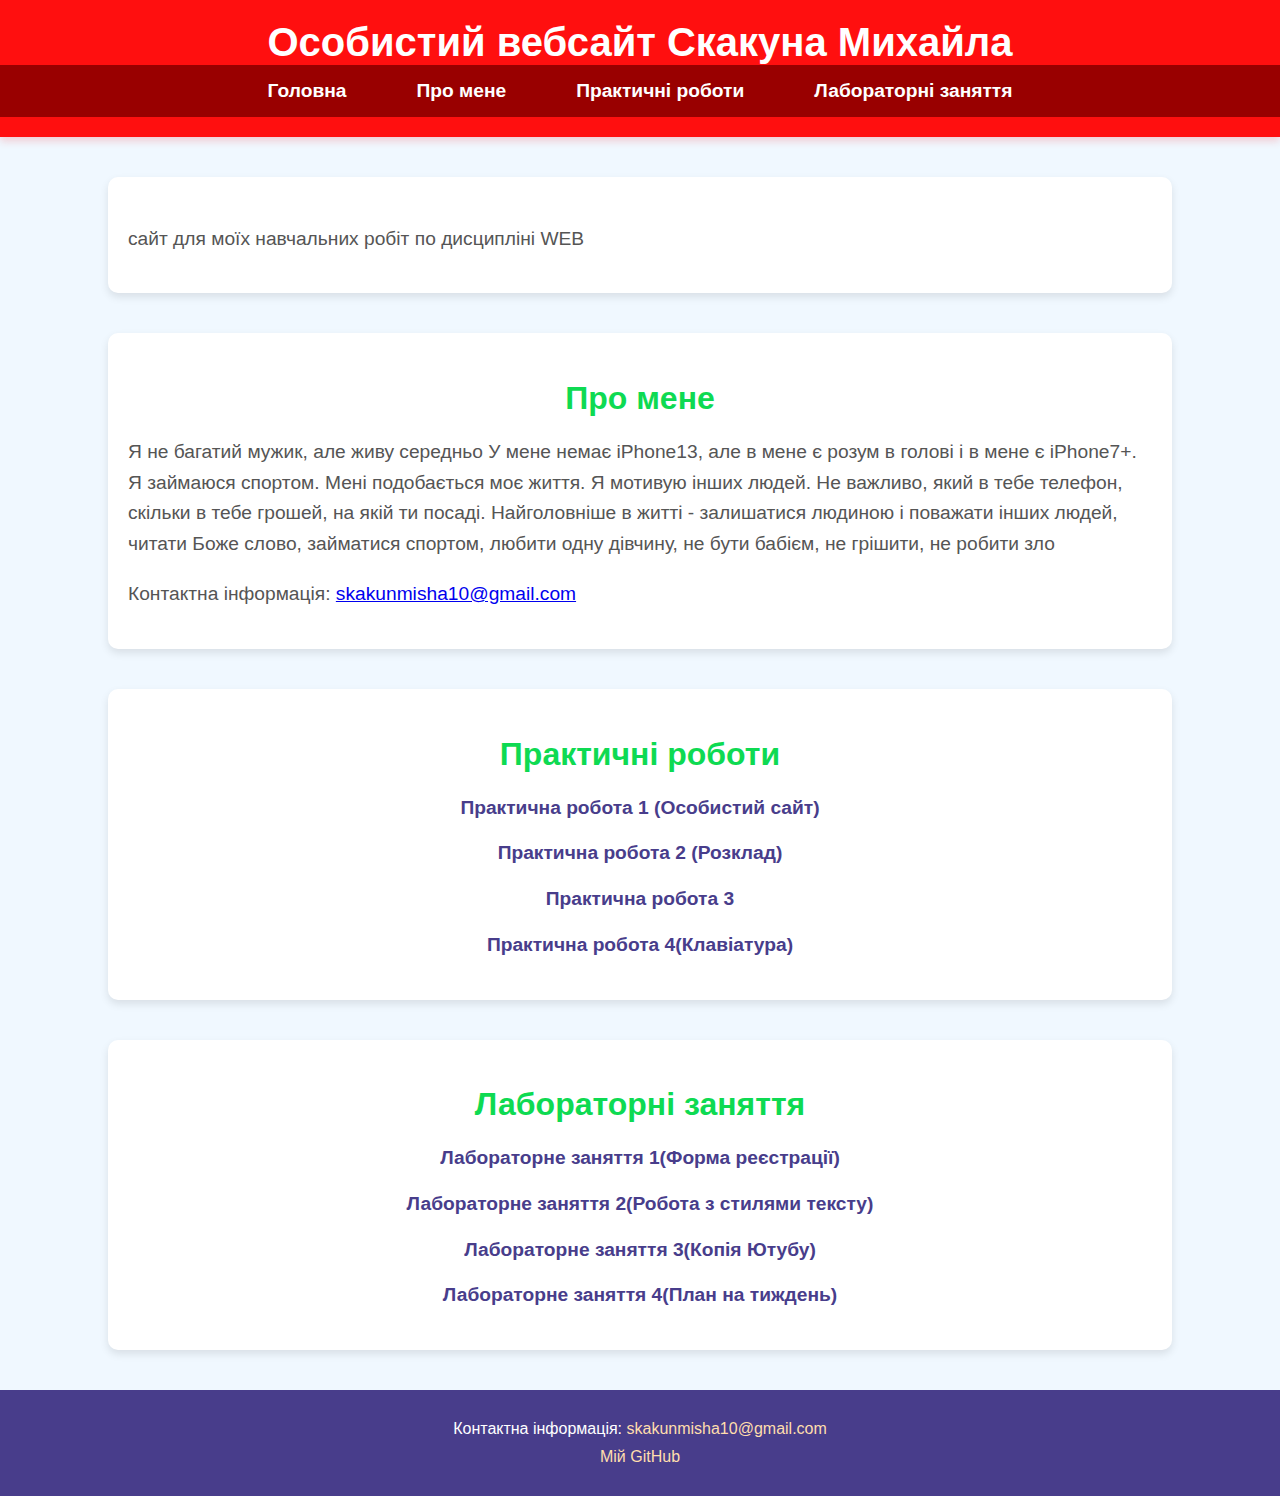
<file: index.html>
<!DOCTYPE html>
<html lang="uk">
<head>
    <meta charset="UTF-8">
    <meta name="viewport" content="width=device-width, initial-scale=1.0">
    <title>Скакун Михайло ТЦР23</title>
    <link rel="stylesheet" href="style.css">
</head>
<body>
    <header>
        <h1>Особистий вебсайт Скакуна Михайла
        </h1>
        <nav>
            <ul>
                <li><a href="#home">Головна</a></li>
                <li><a href="#about">Про мене</a></li>
                <li><a href="#practical">Практичні роботи</a></li>
                <li><a href="#lab">Лабораторні заняття</a></li>
            </ul>
        </nav>
    </header>

    <section id="home">
        <h2></h2>
        <p>сайт для моїх навчальних робіт по дисципліні WEB</p>
    </section>

    <section id="about">
        <h2>Про мене</h2>
        <p>Я не багатий мужик, але живу середньо У мене немає iPhone13, але в мене є розум в голові і в мене є iPhone7+. Я займаюся спортом. Мені подобається моє життя. Я мотивую інших людей. Не важливо, який в тебе телефон, скільки в тебе грошей, на якій ти посаді. Найголовніше в житті - залишатися людиною і поважати інших людей, читати Боже слово, займатися спортом, любити одну дівчину, не бути бабієм, не грішити, не робити зло</p>
        <p>Контактна інформація: <a href="mailto:skakunmisha10@gmail.com">skakunmisha10@gmail.com</a></p>
    </section>

    <section id="practical">
        <h2>Практичні роботи</h2>
        <ul>
            <li><a href="index.html">Практична робота 1 (Особистий сайт)</a></li>
            <li><a href="PZ2.html">Практична робота 2 (Розклад)</a></li>
            <li><a href="practical3.html">Практична робота 3</a></li>
            <li><a href="PZ4.html">Практична робота 4(Клавіатура)</a></li>
        </ul>
    </section>

    <section id="lab">
        <h2>Лабораторні заняття</h2>
        <ul>
            <li><a href="LB1.html">Лабораторне заняття 1(Форма реєстрації)</a></li>
            <li><a href="LB2.html">Лабораторне заняття 2(Робота з стилями тексту)</a></li>
            <li><a href="LB3.html">Лабораторне заняття 3(Копія Ютубу)</a></li>
            <li><a href="LB4.html">Лабораторне заняття 4(План на тиждень)</a></li>
        </ul>
    </section>

    <footer>
        <p>Контактна інформація: <a href="mailto:skakunmisha10@gmail.com">skakunmisha10@gmail.com</a></p>
        <p><a href="https://github.com/TimeDustik" target="_blank">Мій GitHub</a></p>
    </footer>
</body>
</html>
</file>
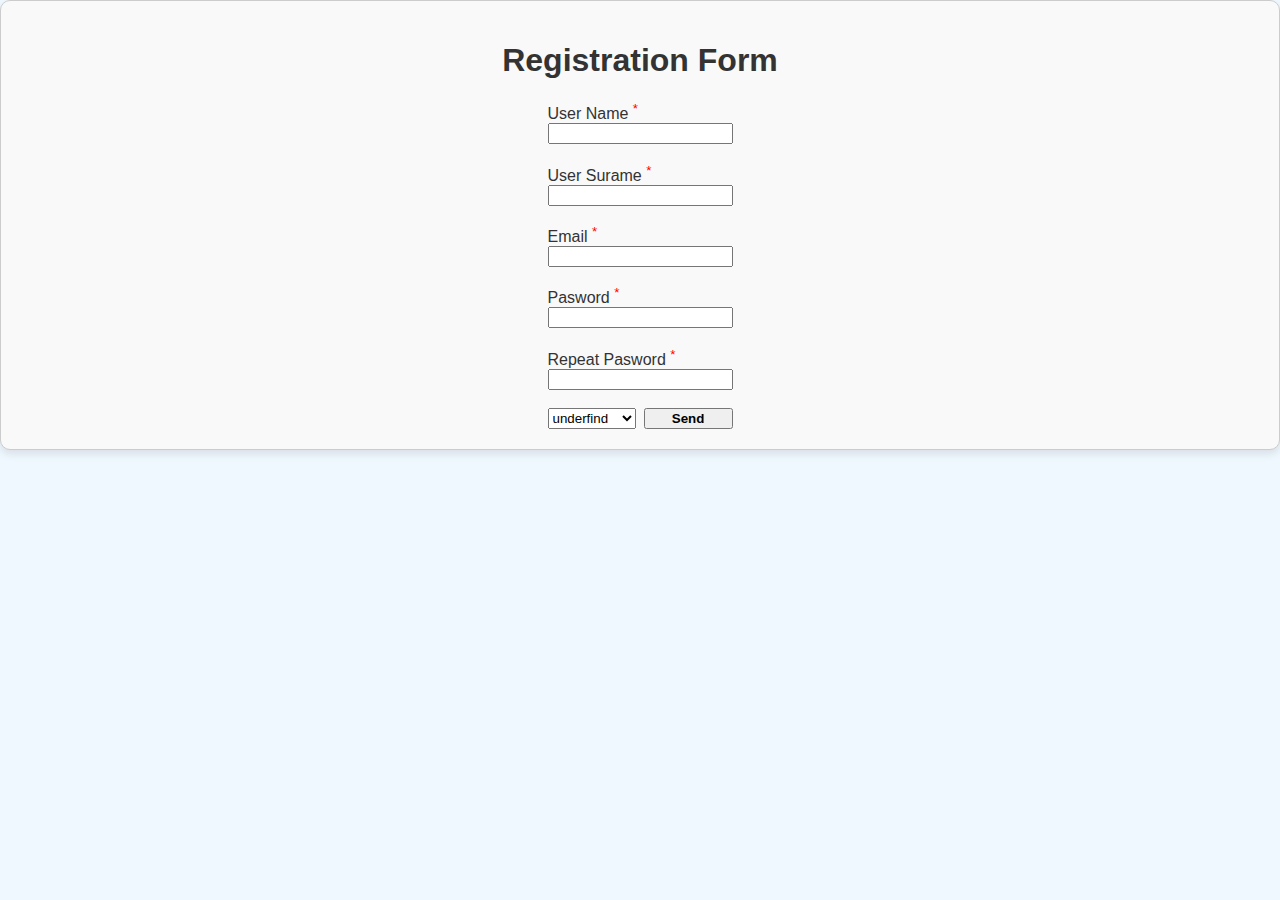
<file: LB1.html>
<!DOCTYPE html>
<html lang="en">
<head>
    <meta charset="UTF-8">
    <meta name="viewport" content="width=device-width, initial-scale=1.0">
    <title>Лабораторна 1</title>
    <link rel="stylesheet" href="style.css">
</head>
<body>
    <div class="registration-form">
        <h1>Registration Form</h1>
        <form action="https://webhook.site">

            <label for="inputName">User Name <sup style="color: red;">*</sup></label> <br>
            <input type="text" name="inputName" id="inputName" required>
            <br><br>
            <label for="inputSurname">User Surame <sup style="color: red;">*</sup></label><br>
            <input type="text" name="inputSurame" id="inputSurname" required>
            <br><br>
            <label for="inputEmail">Email <sup style="color: red;">*</sup></label><br>
            <input type="email" name="inputEmail" id="inputEmail" required>
            <br><br>

            <label for="pwd">Pasword <sup style="color: red;">*</sup></label><br>
            <input type="password" name="pwd" id="inputPwd" required>
            <br><br>
            <label for="rpwd">Repeat Pasword <sup style="color: red;">*</sup></label><br>
            <input type="password" name="rpwd" id="rpwd" required>
            <br><br>

            <div class="downPart">
                <select name="gender" id="genderSelect">
                    <option value="underfind">underfind</option>
                    <option value="male">male</option>
                    <option value="female">female</option>
                </select>
    
                <button type="submit"><b>Send</b></button>
            </div>
            
        </form>

    </div>
</body>
</html>
</file>
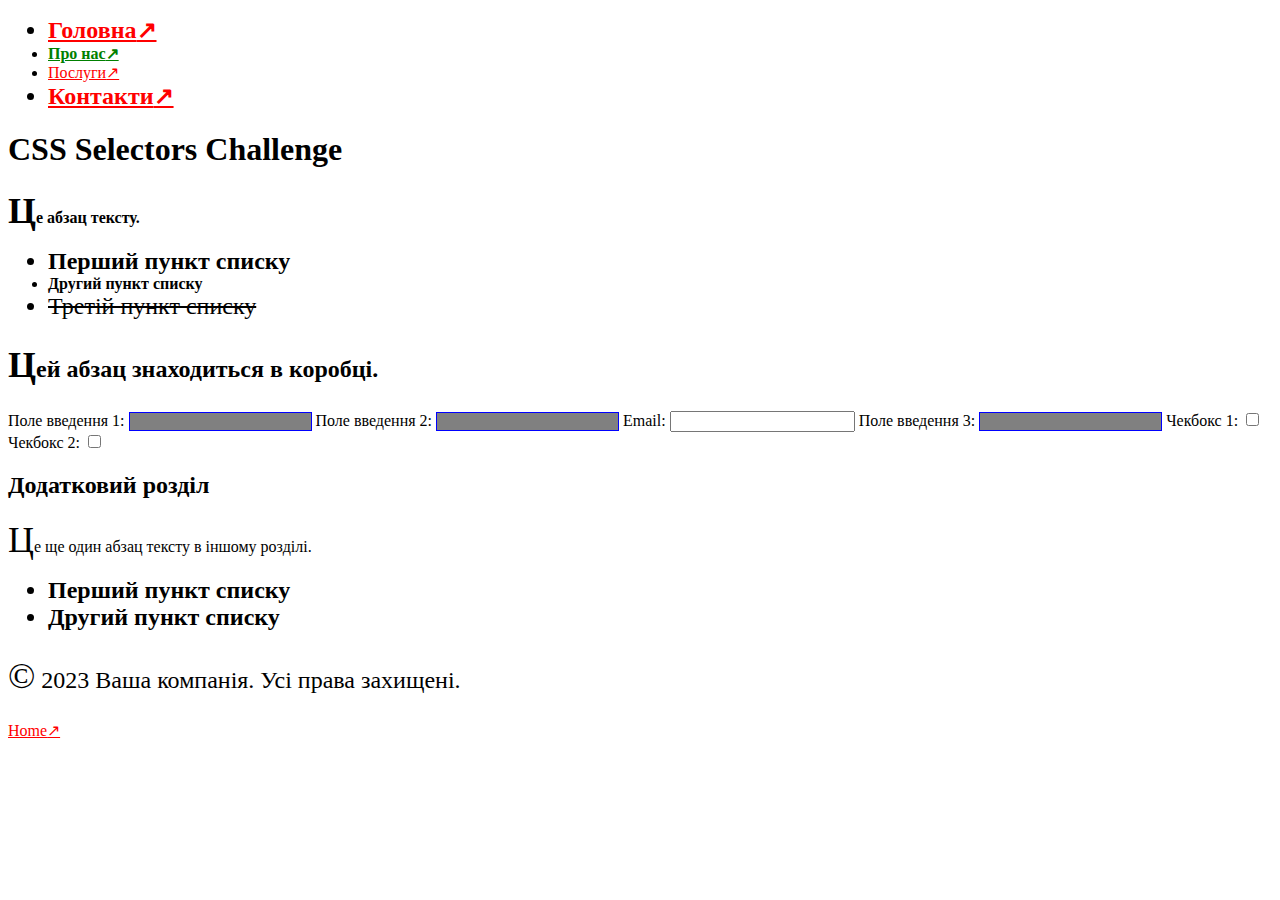
<file: LB2.html>
<!DOCTYPE html>
<html lang="en">
<head>
    <meta charset="UTF-8">
    <meta name="viewport" content="width=device-width, initial-scale=1.0">
    <link rel="stylesheet" href="lab2.css">
    <title>Лабораторна 2</title>
</head>
<body>
    <header>
        <nav>
            <ul>
                <li><a href="#">Головна</a></li>
                <li><a href="https://example.com">Про нас</a></li>
                <li><a href="#">Послуги</a></li>
                <li><a href="http://notrealsite.ua">Контакти</a></li>
            </ul>
        </nav>
    </header>
    <div class="container">
        <h1>CSS Selectors Challenge</h1>
        <p>Це абзац тексту.</p>
        <ul>
            <li>Перший пункт списку</li>
            <li class="special">Другий пункт списку</li>
            <li>Третій пункт списку</li>
        </ul>
        <div class="box">
            <p>Цей абзац знаходиться в коробці.</p>
        </div>
        <form>
            <label for="input1">Поле введення 1:</label>
            <input type="text" id="input1">
            <label for="input2">Поле введення 2:</label>
            <input type="text" id="input2" disabled>
            <label for="email1">Email:</label>
            <input type="email" id="email1">
            <label for="input3">Поле введення 3:</label>
            <input type="text" id="input3">
            <label for="check1">Чекбокс 1:</label>
            <input type="checkbox" id="check1">
            <label for="check2">Чекбокс 2:</label>
            <input type="checkbox" id="check2">
        </form>
    </div>
    <section>
        <h2>Додатковий розділ</h2>
        <p>Це ще один абзац тексту в іншому розділі.</p>
        <ul>
            <li>Перший пункт списку</li>
            <li>Другий пункт списку</li>
        </ul>
    </section>
    <footer>
        <p>&copy; 2023 Ваша компанія. Усі права захищені.</p>
        <a href="#">Home</a>
    </footer>
</body>
</html>
</file>
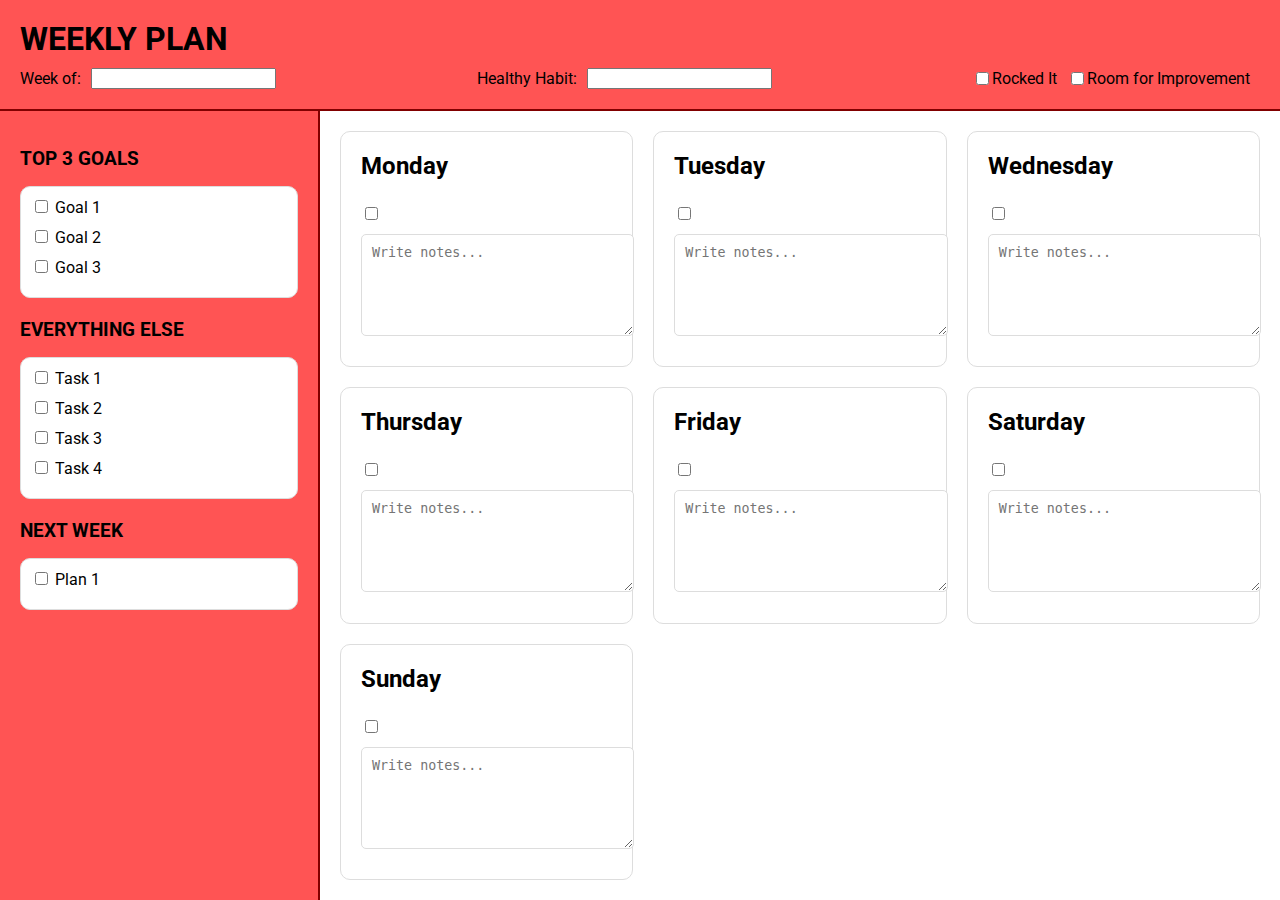
<file: LB4.html>
<!DOCTYPE html>
<html lang="en">
<head>
    <meta charset="UTF-8">
    <meta name="viewport" content="width=device-width, initial-scale=1.0">
    <title>Weekly Planner</title>
    <link rel="stylesheet" href="LB4.css">
    <link href="https://fonts.googleapis.com/css2?family=Roboto:wght@400;700&display=swap" rel="stylesheet">
</head>
<body>
    <div class="container">
        <!-- Header Section -->
        <header>
            <h1>WEEKLY PLAN</h1>
            <div class="header-info">
                <div>
                    <label for="week-of">Week of:</label>
                    <input type="text" id="week-of">
                </div>
                <div>
                    <label for="habit">Healthy Habit:</label>
                    <input type="text" id="habit">
                </div>
                <div>
                    <input type="checkbox" id="rocked-it">
                    <label for="rocked-it">Rocked It</label>
                    <input type="checkbox" id="improvement">
                    <label for="improvement">Room for Improvement</label>
                </div>
            </div>
        </header>
        <!-- Main Content -->
        <div class="content">
            <!-- Left Sidebar for Goals and Tasks -->
            <aside>
                <h2>TOP 3 GOALS</h2>
                <ul>
                    <li><input type="checkbox"> Goal 1</li>
                    <li><input type="checkbox"> Goal 2</li>
                    <li><input type="checkbox"> Goal 3</li>
                </ul>
                <h2>EVERYTHING ELSE</h2>
                <ul>
                    <li><input type="checkbox"> Task 1</li>
                    <li><input type="checkbox"> Task 2</li>
                    <li><input type="checkbox"> Task 3</li>
                    <li><input type="checkbox"> Task 4</li>
                </ul>
                <h2>NEXT WEEK</h2>
                <ul>
                    <li><input type="checkbox"> Plan 1</li>
                </ul>
            </aside>
            <!-- Grid for Days of the Week -->
            <section class="planner-grid">
                <div class="day">
                    <h3>Monday</h3>
                    <input type="checkbox">
                    <textarea placeholder="Write notes..."></textarea>
                </div>
                <div class="day">
                    <h3>Tuesday</h3>
                    <input type="checkbox">
                    <textarea placeholder="Write notes..."></textarea>
                </div>
                <div class="day">
                    <h3>Wednesday</h3>
                    <input type="checkbox">
                    <textarea placeholder="Write notes..."></textarea>
                </div>
                <div class="day">
                    <h3>Thursday</h3>
                    <input type="checkbox">
                    <textarea placeholder="Write notes..."></textarea>
                </div>
                <div class="day">
                    <h3>Friday</h3>
                    <input type="checkbox">
                    <textarea placeholder="Write notes..."></textarea>
                </div>
                <div class="day">
                    <h3>Saturday</h3>
                    <input type="checkbox">
                    <textarea placeholder="Write notes..."></textarea>
                </div>
                <div class="day">
                    <h3>Sunday</h3>
                    <input type="checkbox">
                    <textarea placeholder="Write notes..."></textarea>
                </div>
            </section>
        </div>
    </div>
</body>
</html>
</file>
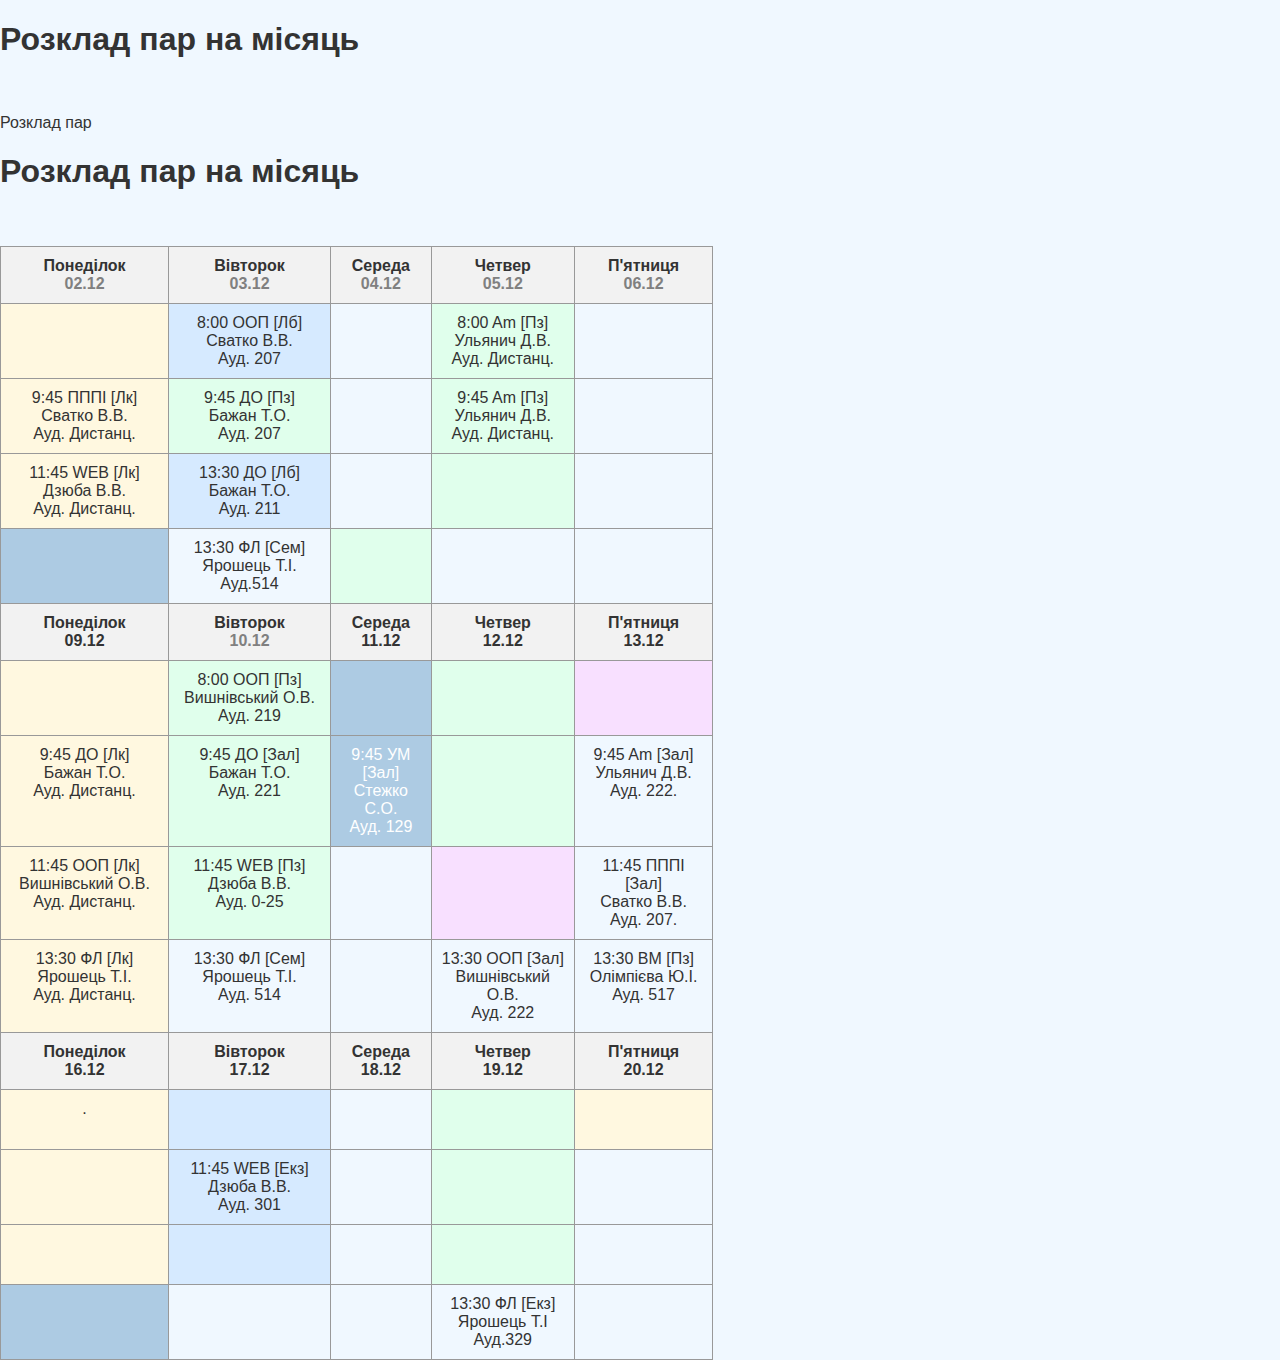
<file: PZ2.html>
<!DOCTYPE html>
<html lang="uk">
<head>
    <meta charset="UTF-8">
    <meta name="viewport" content="width=device-width, initial-scale=1.0">
    <title>Практична 2</title>
    <link rel="stylesheet" href="style.css">
</head>
<body>

<h1>Розклад пар на місяць</h1>

<p>&nbsp;</p>
<p>Розклад пар</p>
<h1>Розклад пар на місяць</h1>
<p>&nbsp;</p>
<table style="width: 713.297px;">
<thead>
<tr style="height: 26px;">
<th style="height: 26px; width: 155px;">Понеділок<br /><span class="day-number">02.12</span></th>
<th style="height: 26px; width: 148px;">Вівторок<br /><span class="day-number">03.12</span></th>
<th style="height: 26px; width: 83px;">Середа<br /><span class="day-number">04.12</span></th>
<th style="height: 26px; width: 106px;">Четвер<br /><span class="day-number">05.12</span></th>
<th style="height: 26px; width: 124px;">П'ятниця<br /><span class="day-number">06.12</span></th>
</tr>
</thead>
<tbody><!-- Перший тиждень -->
<tr style="height: 39.4688px;">
<td class="subject-yellow" style="height: 39.4688px; width: 155px;">&nbsp;</td>
<td class="subject-blue" style="height: 39.4688px; width: 148px;">8:00 ООП [Лб]<br />Сватко В.В.<br />Ауд. 207</td>
<td style="height: 39.4688px; width: 83px;">&nbsp;</td>
<td class="subject-green" style="height: 39.4688px; width: 106px;">8:00 Am [Пз]<br />Ульянич Д.В.<br />Ауд. Дистанц.</td>
<td style="width: 124px;">&nbsp;</td>
</tr>
<tr style="height: 39px;">
<td class="subject-yellow" style="height: 39px; width: 155px;">9:45 ПППІ [Лк]<br />Сватко В.В.<br />Ауд. Дистанц.</td>
<td class="subject-green" style="height: 39px; width: 148px;">9:45 ДО [Пз]<br />Бажан Т.О.<br />Ауд. 207</td>
<td style="height: 39px; width: 83px;">&nbsp;</td>
<td class="subject-green" style="height: 39px; width: 106px;">9:45 Am [Пз]<br />Ульянич Д.В.<br />Ауд. Дистанц.</td>
<td style="height: 39px; width: 124px;">&nbsp;</td>
</tr>
<tr style="height: 39px;">
<td class="subject-yellow" style="height: 39px; width: 155px;">11:45 WEB [Лк]<br />Дзюба В.В.<br />Ауд. Дистанц.</td>
<td class="subject-blue" style="height: 39px; width: 148px;">13:30 ДО [Лб]<br />Бажан Т.О.<br />Ауд. 211</td>
<td style="height: 39px; width: 83px;">&nbsp;</td>
<td class="subject-green" style="height: 39px; width: 106px;">&nbsp;</td>
<td style="height: 39px; width: 124px;">&nbsp;</td>
</tr>
<tr style="height: 13px;">
<td class="subject-dark-blue" style="height: 13px; width: 155px;">&nbsp;</td>
<td style="height: 13px; width: 148px;">13:30 ФЛ [Сем]<br />Ярошець Т.І.<br />Ауд.514</td>
<td class="subject-green" style="height: 39px; width: 83px;">&nbsp;</td>
<td style="height: 13px; width: 106px;">&nbsp;</td>
<td style="height: 13px; width: 124px;">&nbsp;</td>
</tr>
<!-- Другий тиждень -->
<tr style="height: 26px;">
<th style="height: 26px; width: 155px;">Понеділок<br />09.12</th>
<th style="height: 26px; width: 148px;">Вівторок<br /><span class="day-number">10.12</span></th>
<th style="height: 26px; width: 83px;">Середа<br />11.12</th>
<th style="height: 26px; width: 106px;">Четвер<br />12.12</th>
<th style="height: 26px; width: 124px;">П'ятниця<br />13.12</th>
</tr>
<tr style="height: 39px;">
<td class="subject-yellow" style="height: 39px; width: 155px;">&nbsp;</td>
<td class="subject-green" style="height: 39px; width: 148px;">8:00&nbsp;ООП [Пз]<br />Вишнівський О.В.<br />Ауд. 219</td>
<td class="subject-dark-blue" style="height: 39px; width: 83px;">&nbsp;</td>
<td class="subject-green" style="height: 39px; width: 106px;">&nbsp;</td>
<td class="subject-purple" style="height: 39px; width: 124px;">&nbsp;</td>
</tr>
<tr style="height: 39px;">
<td class="subject-yellow" style="height: 39px; width: 155px;">9:45 ДО [Лк]<br />Бажан Т.О.<br />Ауд. Дистанц.</td>
<td class="subject-green" style="height: 39px; width: 148px;">9:45&nbsp;ДО [Зал]<br />Бажан Т.О.<br />Ауд. 221</td>
<td class="subject-dark-blue" style="height: 39px; width: 83px;">9:45 УМ [Зал]<br />Стежко С.О.<br />Ауд. 129</td>
<td class="subject-green" style="height: 39px; width: 106px;">&nbsp;</td>
<td style="height: 39px; width: 124px;">9:45 Am [Зал]<br />Ульянич Д.В.<br />Ауд. 222.</td>
</tr>
<tr style="height: 39px;">
<td class="subject-yellow" style="height: 39px; width: 155px;">11:45 ООП [Лк]<br />Вишнівський О.В.<br />Ауд. Дистанц.</td>
<td class="subject-green" style="height: 39px; width: 148px;">11:45 WEB&nbsp;[Пз]<br />Дзюба В.В.<br />Ауд. 0-25</td>
<td style="height: 39px; width: 83px;">&nbsp;</td>
<td class="subject-purple" style="height: 39px; width: 106px;">&nbsp;</td>
<td style="height: 39px; width: 124px;">11:45 ПППІ [Зал]<br />Сватко В.В.<br />Ауд. 207.</td>
</tr>
<tr style="height: 39px;">
<td class="subject-yellow" style="height: 39px; width: 155px;">13:30 ФЛ [Лк]<br />Ярошець Т.І.<br />Ауд. Дистанц.</td>
<td style="height: 39px; width: 148px;">13:30 ФЛ [Сем]<br />Ярошець Т.І.<br />Ауд.&nbsp;514</td>
<td style="height: 39px; width: 83px;">&nbsp;</td>
<td style="height: 39px; width: 106px;">13:30&nbsp;ООП&nbsp;[Зал]<br />Вишнівський О.В.<br />Ауд. 222</td>
<td style="height: 39px; width: 124px;">13:30 ВМ [Пз]<br />Олімпієва Ю.І.<br />Ауд. 517</td>
</tr>
<!-- Третій тиждень -->
<tr style="height: 26px;">
<th style="height: 26px; width: 155px;">Понеділок<br />16.12</th>
<th style="height: 26px; width: 148px;">Вівторок<br />17.12</th>
<th style="height: 26px; width: 83px;">Середа<br />18.12</th>
<th style="height: 26px; width: 106px;">Четвер<br />19.12</th>
<th style="height: 26px; width: 124px;">П'ятниця<br />20.12</th>
</tr>
<tr style="height: 39px;">
<td class="subject-yellow" style="height: 39px; width: 155px;">.</td>
<td class="subject-blue" style="height: 39px; width: 148px;">&nbsp;</td>
<td style="height: 39px; width: 83px;">&nbsp;</td>
<td class="subject-green" style="height: 39px; width: 106px;"><br /><br /></td>
<td class="subject-yellow" style="height: 39px; width: 124px;">&nbsp;</td>
</tr>
<tr style="height: 39px;">
<td class="subject-yellow" style="height: 39px; width: 155px;">&nbsp;</td>
<td class="subject-blue" style="height: 39px; width: 148px;">11:45 WEB&nbsp;[Екз]<br />Дзюба В.В.<br />Ауд. 301</td>
<td style="height: 39px; width: 83px;">&nbsp;</td>
<td class="subject-green" style="height: 39px; width: 106px;">&nbsp;</td>
<td style="height: 39px; width: 124px;">&nbsp;</td>
</tr>
<tr style="height: 39px;">
<td class="subject-yellow" style="height: 39px; width: 155px;">&nbsp;</td>
<td class="subject-blue" style="height: 39px; width: 148px;">&nbsp;</td>
<td style="height: 39px; width: 83px;">&nbsp;</td>
<td class="subject-green" style="height: 39px; width: 106px;">&nbsp;</td>
<td style="height: 39px; width: 124px;">&nbsp;</td>
</tr>
<tr style="height: 39px;">
<td class="subject-dark-blue" style="height: 39px; width: 155px;">&nbsp;</td>
<td style="height: 39px; width: 148px;">&nbsp;</td>
<td style="height: 39px; width: 83px;">&nbsp;</td>
<td style="height: 39px; width: 106px;">13:30 ФЛ [Екз]<br />Ярошець Т.І<br />Ауд.329</td>
<td style="height: 39px; width: 124px;">&nbsp;</td>
</tr>
</tbody>
</table>

</body>
</html>
</file>
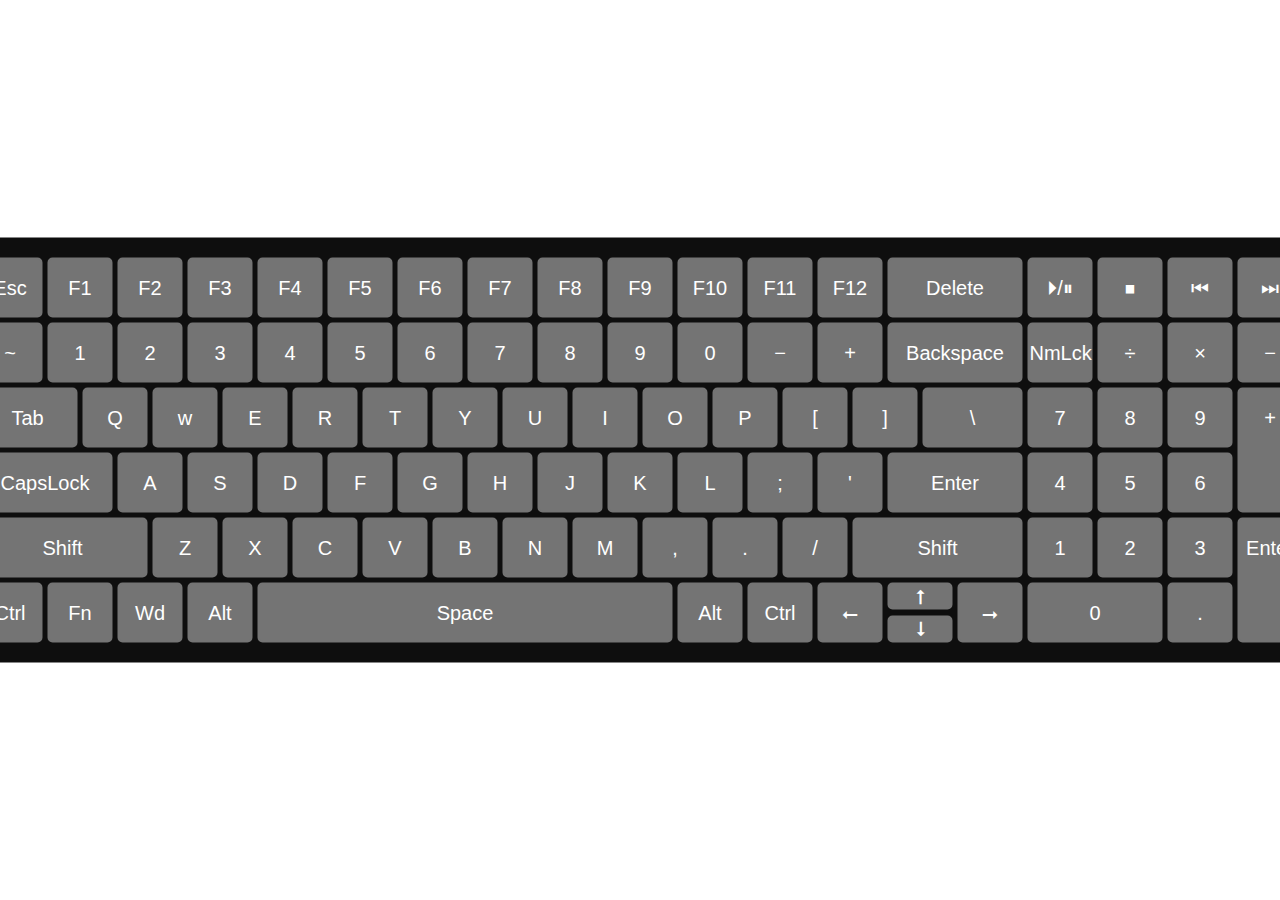
<file: PZ4.html>
<!DOCTYPE html>
<html lang="en">
<head>
    <meta charset="UTF-8">
    <meta name="viewport" content="width=device-width, initial-scale=1.0">
    <link rel="stylesheet" href="keyboard.css">
    <title>Практична 4</title>
</head>
<body>
    <div class="keyboard-base">
        <div class="key">Esc</div>
        <div class="key">F1</div>
        <div class="key">F2</div>
        <div class="key">F3</div>
        <div class="key">F4</div>
        <div class="key">F5</div>
        <div class="key">F6</div>
        <div class="key">F7</div>
        <div class="key">F8</div>
        <div class="key">F9</div>
        <div class="key">F10</div>
        <div class="key">F11</div>
        <div class="key">F12</div>
        <div class="key delete">Delete</div>
        <div class="key">⏵/⏸</div>
        <div class="key">⏹</div>
        <div class="key">⏮</div>
        <div class="key">⏭</div>
        <div class="key">~</div>
        <div class="key">1</div>
        <div class="key">2</div>
        <div class="key">3</div>
        <div class="key">4</div>
        <div class="key">5</div>
        <div class="key">6</div>
        <div class="key">7</div>
        <div class="key">8</div>
        <div class="key">9</div>
        <div class="key">0</div>
        <div class="key">−</div>
        <div class="key">+</div>
        <div class="key backspace">Backspace</div>
        <div class="key">NmLck</div>
        <div class="key">÷</div>
        <div class="key">×</div>
        <div class="key">−</div>
        <div class="key tab">Tab</div>
        <div class="key">Q</div>
        <div class="key">w</div>
        <div class="key">E</div>
        <div class="key">R</div>
        <div class="key">T</div>
        <div class="key">Y</div>
        <div class="key">U</div>
        <div class="key">I</div>
        <div class="key">O</div>
        <div class="key">P</div>
        <div class="key">[</div>
        <div class="key">]</div>
        <div class="key tab">\</div>
        <div class="key">7</div>
        <div class="key">8</div>
        <div class="key">9</div>
        <div class="key vert_long">+</div>
        <div class="key capslock">CapsLock</div>
        <div class="key">A</div>
        <div class="key">S</div>
        <div class="key">D</div>
        <div class="key">F</div>
        <div class="key">G</div>
        <div class="key">H</div>
        <div class="key">J</div>
        <div class="key">K</div>
        <div class="key">L</div>
        <div class="key">;</div>
        <div class="key">'</div>
        <div class="key enter">Enter</div>
        <div class="key">4</div>
        <div class="key">5</div>
        <div class="key">6</div>
        <div class="key leftshift">Shift</div>
        <div class="key">Z</div>
        <div class="key">X</div>
        <div class="key">C</div>
        <div class="key">V</div>
        <div class="key">B</div>
        <div class="key">N</div>
        <div class="key">M</div>
        <div class="key">,</div>
        <div class="key">.</div>
        <div class="key">/</div>
        <div class="key rightshift">Shift</div>
        <div class="key">1</div>
        <div class="key">2</div>
        <div class="key">3</div>
        <div class="key vert_long">Enter</div>
        <div class="key leftctrl">Ctrl</div>
        <div class="key">Fn</div>
        <div class="key">Wd</div>
        <div class="key">Alt</div>
        <div class="key space">Space</div>
        <div class="key">Alt</div>
        <div class="key">Ctrl</div>
        <div class="key">⭠</div>
        <div class="arrow-container">
            <div class="arrow">⭡</div>
            <div class="arrow">⭣</div>
         </div>
        <div class="key">⭢</div>
        <div class="key zero">0</div>
        <div class="key">.</div>
    </div>
</body>
</html>
</file>
<file: style.css>
/* Базові налаштування */
body {
    font-family: 'Arial', sans-serif;
    margin: 0;
    padding: 0;
    background-color: #f0f8ff;
    color: #333;
}

/* Стилі для хедера */
header {
    background-color: #ff0f0f;
    color: white;
    padding: 20px 0;
    text-align: center;
    box-shadow: 0 4px 8px rgba(248, 35, 35, 0.2);
}

header h1 {
    margin: 0;
    font-size: 2.5rem;
}

/* Стилі для навігації */
nav ul {
    list-style: none;
    padding: 0;
    margin: 0;
    display: flex;
    justify-content: center;
    background-color: #990000;
}

nav ul li {
    margin: 0 15px;
}

nav ul li a {
    color: white;
    text-decoration: none;
    font-weight: bold;
    padding: 15px 20px;
    display: block;
    transition: background-color 0.3s, color 0.3s;
}

nav ul li a:hover {
    background-color: #7b68ee;
    color: #f0f8ff;
    border-radius: 5px;
}

/* Стилі для секцій */
section {
    margin: 40px auto;
    padding: 20px;
    width: 80%;
    background-color: white;
    border-radius: 10px;
    box-shadow: 0 4px 8px rgba(0, 0, 0, 0.1);
}

section h2 {
    font-size: 2rem;
    margin-bottom: 20px;
    color: #0eda52;
    text-align: center;
}

section p, section ul {
    font-size: 1.2rem;
    color: #555;
    line-height: 1.6;
}

section#about img {
    width: 150px;
    height: 150px;
    border-radius: 50%;
    display: block;
    margin: 0 auto 20px;
    box-shadow: 0 4px 8px rgba(0, 0, 0, 0.2);
}

/* Стилі для списків робіт */
ul {
    list-style: none;
    padding: 0;
    text-align: center;
}

ul li {
    margin: 15px 0;
}

ul li a {
    text-decoration: none;
    color: #483d8b;
    font-weight: bold;
    font-size: 1.2rem;
    transition: color 0.3s, transform 0.3s;
}

ul li a:hover {
    color: #6a5acd;
    transform: scale(1.05);
}

/* Стилі для футера */
footer {
    background-color: #483d8b;
    color: white;
    text-align: center;
    padding: 20px 0;
    position: relative;
    bottom: 0;
    width: 100%;
    margin-top: 40px;
}

footer a {
    color: #ffdead;
    text-decoration: none;
}

footer a:hover {
    text-decoration: underline;
}

footer p {
    margin: 10px 0;
}

/* Адаптивність для мобільних пристроїв */
@media (max-width: 768px) {
    section {
        width: 90%;
        padding: 10px;
    }

    header h1 {
        font-size: 2rem;
    }

    nav ul {
        flex-direction: column;
    }

    nav ul li {
        margin: 10px 0;
    }

    ul li a {
        font-size: 1rem;
    }
}

body {
    font-family: Arial, sans-serif;
}
table {
    width: 100%;
    border-collapse: collapse;
}
th, td {
    border: 1px solid #999;
    padding: 10px;
    text-align: center;
    vertical-align: top;
}
th {
    background-color: #f2f2f2;
}
.day-header {
    background-color: #f2f2f2;
    font-weight: bold;
}
.subject {
    background-color: #e0f7e0; /* для пари */
}
.subject-blue {
    background-color: #d6eaff; /* блакитні */
}
.subject-green {
    background-color: #e0ffec; /* світло-зелені */
}
.subject-yellow {
    background-color: #fff8e0; /* жовті */
}
.subject-purple {
    background-color: #f8e0ff; /* світло-фіолетові */
}
.subject-dark-blue {
    background-color: #adcbe3; /* темно-сині */
    color: white;
}
.day-number {
    font-weight: bold;
    color: gray;
}

.registration-form {
    display: flex;
    flex-direction: column;
    align-items: center;
    padding: 20px;
    border: 1px solid #ccc;
    border-radius: 10px;
    background-color: #f9f9f9;
    box-shadow: 0 4px 8px rgba(0, 0, 0, 0.1);
}

.downPart {
    display: flex;
    justify-content: space-between;
    width: 100%;
}

select, button {
    width: 48%;
}
</file>
<file: lab2.css>
li:first-child {
    font-weight: bold;
}

a:last-child {
    color: red;
}

input:disabled {
    background-color: grey;
}

div > p {
    font-weight: bold;
}

a[href^="https"] {
    color: green;
}

input[type="text"] {
    border: 1px solid blue;
}

li:first-child, li:last-child {
    font-size: 24px;
}

div p {
    font-size: 16px;
}

input:checked {
    background-color: lightblue;
}

li > a {
    text-decoration: underline;
}

li:nth-child(even) {
    font-weight: bold;
}

input[type="text"]:not(:disabled) {
    background-color: grey;
}

p:first-child {
    font-size: 24px;
}

.special + li {
    text-decoration: line-through;
}

p::first-letter {
    font-size: 36px;
}

a::after {
    content: "↗";
}
</file>
<file: LB4.css>
body {
    font-family: 'Roboto', sans-serif;
    margin: 0;
    padding: 0;
    box-sizing: border-box;
}

.container {
    display: grid;
    grid-template-rows: auto 1fr;
    height: 100vh;
}

header {
    background-color: #ff5454;
    padding: 20px;
    border-bottom: 2px solid #810000;
}

h1 {
    margin: 0;
    font-size: 2rem;
}

.header-info {
    display: flex;
    justify-content: space-between;
    margin-top: 10px;
}

.header-info div {
    display: flex;
    align-items: center;
}

.header-info label {
    margin-right: 10px;
}

/* Main content layout */
.content {
    display: grid;
    grid-template-columns: 1fr 3fr;
    height: 100%;
}

aside {
    padding: 20px;
    background-color: #ff5454;
    border-right: 2px solid #810000;
}

/* Styling for Goals and Tasks with rounded borders */
aside h2 {
    font-size: 1.2rem;
    margin-bottom: 10px;
}

aside ul {
    list-style-type: none;
    padding: 0;
    border: 1px solid #ddd;  /* Border for Goals and Tasks */
    border-radius: 10px;  /* Rounded corners */
    padding: 10px;  /* Add padding inside the border */
    margin-bottom: 20px;
    background-color: #fff;
}

aside ul li {
    margin-bottom: 10px;
}

/* Planner grid */
.planner-grid {
    display: grid;
    grid-template-columns: repeat(3, 1fr);
    gap: 20px;
    padding: 20px;
}

.day {
    border: 1px solid #ddd;
    border-radius: 10px;  /* Rounded corners for day blocks */
    padding: 20px;
    background-color: #fff;
}

.day h3 {
    margin-top: 0;
    font-size: 1.5rem;
}

textarea {
    width: 100%;
    height: 80px;
    margin-top: 10px;
    padding: 10px;
    border: 1px solid #ddd;
    border-radius: 5px;  /* Rounded corners for text areas */
}

/* Responsive behavior */
@media (max-width: 768px) {
    .content {
        grid-template-columns: 1fr;
    }

    .planner-grid {
        grid-template-columns: 1fr;
    }
}
</file>
<file: keyboard.css>
body * {
    margin: 0;
    padding: 0;
    box-sizing: border-box;
    font-family: Arial, Helvetica, sans-serif;
}

textarea#output {
    width: calc(100% - 40px);
    margin: 20px auto;
    padding: 10px;
    font-size: 18px;
    border: 2px solid #747474;
    border-radius: 5px;
    resize: none;
    outline: none;
    background-color: #3a3a3a;
    display: block;
    height: 100px;
}

.keyboard-base {
    max-width: 1400px;
    padding: 20px;
    position: absolute;
    top: 50%;
    left: 50%;
    transform: translate(-50%, -50%);
    background-color: rgb(14, 14, 14);
    border-radius: 10px;
    display: grid;
    grid-template-columns: repeat(38, 30px);
    grid-template-rows: repeat(6, 60px);
    grid-gap: 5px;
}

.key {
    background-color: #747474;
    border: 2px solid #747474;
    border-radius: 5px;
    color: #ffffff;
    grid-column: span 2;
    font-size: 20px;
    text-align: center;
    padding-top: 17px;
    transition: all 0.2s ease-in-out;
    cursor: pointer;
    user-select: none;
}

.key:hover {
    background-color: #dcdcdc;
}

.key:active {
    background-color: #bbbbbb;
    box-shadow: inset 0px 2px 5px rgba(0, 0, 0, 0.3);
}

.key.function {
    background-color: #e6e6fa; /* Лавандовий */
    color: #ffffff;              /* Темно-сірий текст */
}


.key.special {
    background-color: #f08080; /* Світлий червоний */
    color: #fff;               /* Білий текст */
}

.key.nav {
    background-color: #add8e6;
    color: #ffffff;
}

.key.space {
    background-color: #747474;
    color: #ffffff;
    grid-column: span 12;
}

.key.alpha {
    background-color: #f5f5dc;
    color: #ffffff;
}

.key.function:active,
.key.special:active,
.key.nav:active {
    background-color: #ff6347;
}

.key.space:active {
    background-color: #a9a9a9;
}

.delete, .backspace, .capslock, .enter, .zero {
    grid-column: span 4;
}

.tab {
    grid-column: span 3;
}

.leftshift, .rightshift {
    grid-column: span 5;
}

.vert_long {
    grid-row: span 2;
}

.arrow-container {
    display: grid;
    grid-template-rows: 1fr 1fr;
    grid-column: span 2;
    grid-row-gap: 5px;
}

.arrow {
    height: 27px;
    line-height: 30px;
    display: flex;
    align-items: center;
    justify-content: center;
    text-align: center;
    color: #ffffff;
    background-color: #747474;
    border: 2px solid #747474;
    border-radius: 5px;
    font-size: 20px;
    cursor: pointer;
    transition: all 0.2s ease-in-out;
}

.arrow:hover {
    background-color: #dcdcdc;
}

.arrow:active {
    background-color: #bbbbbb;
    box-shadow: inset 0px 2px 5px rgba(0, 0, 0, 0.3);
}

.function-row {
    grid-column: span 30;
    display: flex;
    justify-content: space-between;
}

.numpad {
    display: grid;
    grid-template-columns: repeat(4, 30px);
    grid-gap: 5px;
    margin-left: 20px; /* Відступ від основної клавіатури */
    grid-row: span 6; /* Вирівнювання висоти */
}

.numpad .key {
    background-color: #f5f5f5;
    border: 1px solid #ffffff;
    border-radius: 5px;
    text-align: center;
    padding-top: 17px;
    font-size: 20px;
    transition: all 0.2s ease-in-out;
    cursor: pointer;
    user-select: none;
}

.numpad .key:hover {
    background-color: #e6e6e6;
}

.numpad .key:active {
    background-color: #cccccc;
    box-shadow: inset 0px 2px 5px rgba(0, 0, 0, 0.3);
}

.numpad .key.numlock {
    background-color: #add8e6;
}

.numpad .key.nav {
    background-color: #ffebcd;
}
</file>
